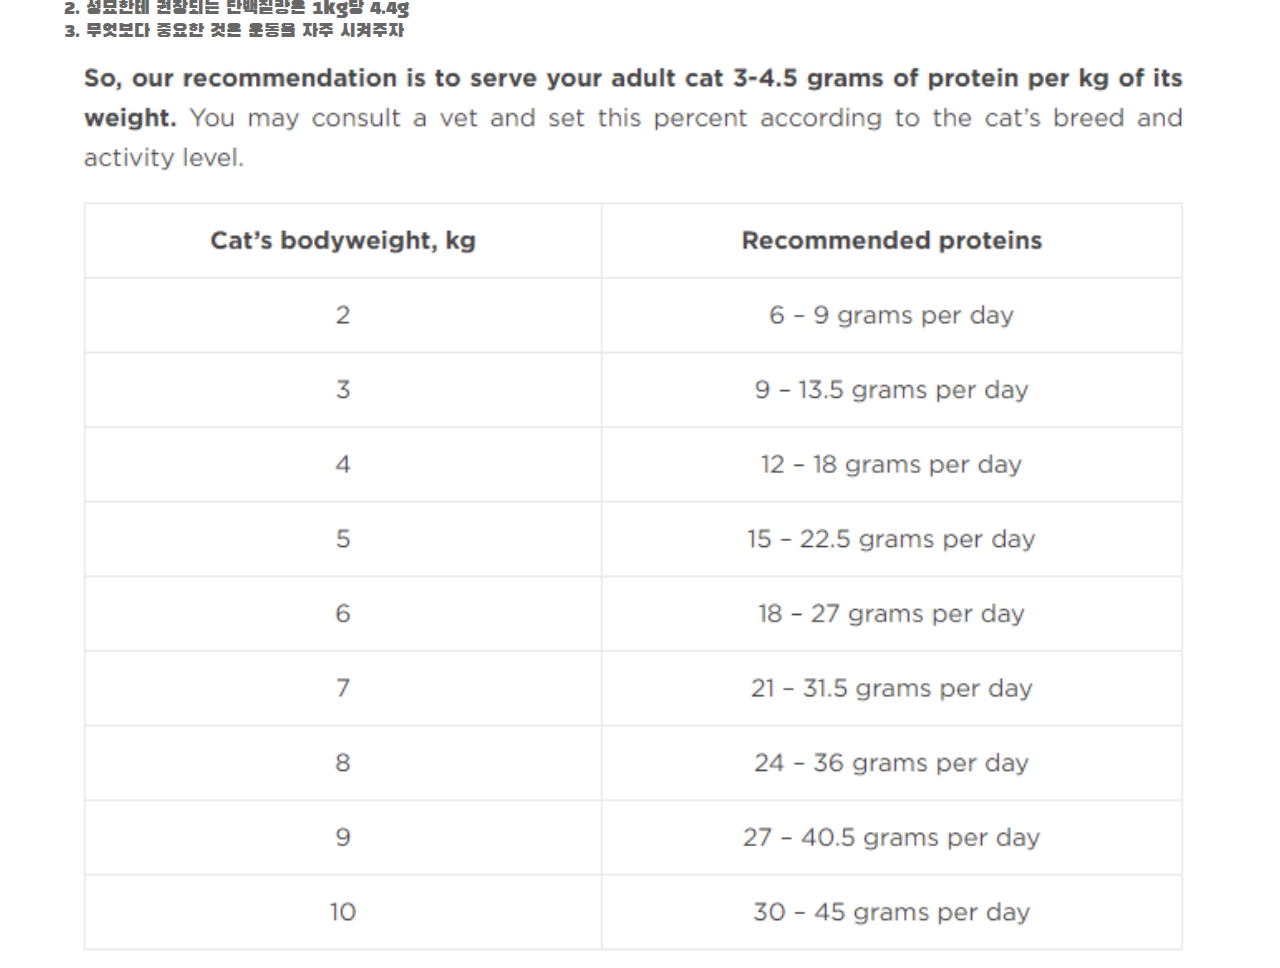
<file: sub1.html>
<!DOCTYPE html>
<html lang="en">
<head>
  <meta charset="UTF-8">
  <meta http-equiv="X-UA-Compatible" content="IE=edge">
  <meta name="viewport" content="width=device-width, initial-scale=1.0">
  <title>buff2</title>
  <link rel="stylesheet" href="css/sub1.css">
</head>
<body>
  <section class="main">
    <div class="main__con">
      <div class="main__con__text">
        <h1>헬냥 건강상식</h1>
        <p>1. 건식사료는 조단백질 40%, 습식사료는 조단백질 12%을 목표로 하자</p>
        <p>2. 성묘한테 권장되는 단백질량은 1kg당 4.4g</p>
        <p>3. 무엇보다 중요한 것은 운동을 자주 시켜주자</p>
      </div>
      <img src="img/Untitled.png" alt="catProtein">
    </div>
  </section>
</body>
</html>
</file>
<file: css/sub1.css>
@import "./reset.css";

@import url('https://fonts.googleapis.com/css2?family=Noto+Sans+KR:wght@100;300;400;500;700;900&display=swap');
@import url('https://fonts.googleapis.com/css2?family=Black+Han+Sans&display=swap');


.main{
  width: 100vw;
  height: 100vh;
  position: relative;
}
.main__con{
  width: 90%;
  position: relative;
  top: 50%;
  left: 50%;
  transform: translate(-50%,-50%);
  text-align: left;
}
.main__con__text{
  font-family: 'Black Han Sans', sans-serif;
  margin-bottom: 10px;
}
.main__con__text h1{
  font-size: 2rem;
  margin-bottom: 10px;
}
.main__con__text p{
  font-size: 1.2rem;
  line-height: 1.2;
  color: rgba(0, 0, 0, 0.6);
}
.main__con img{
  width: 100%;
}
</file>
